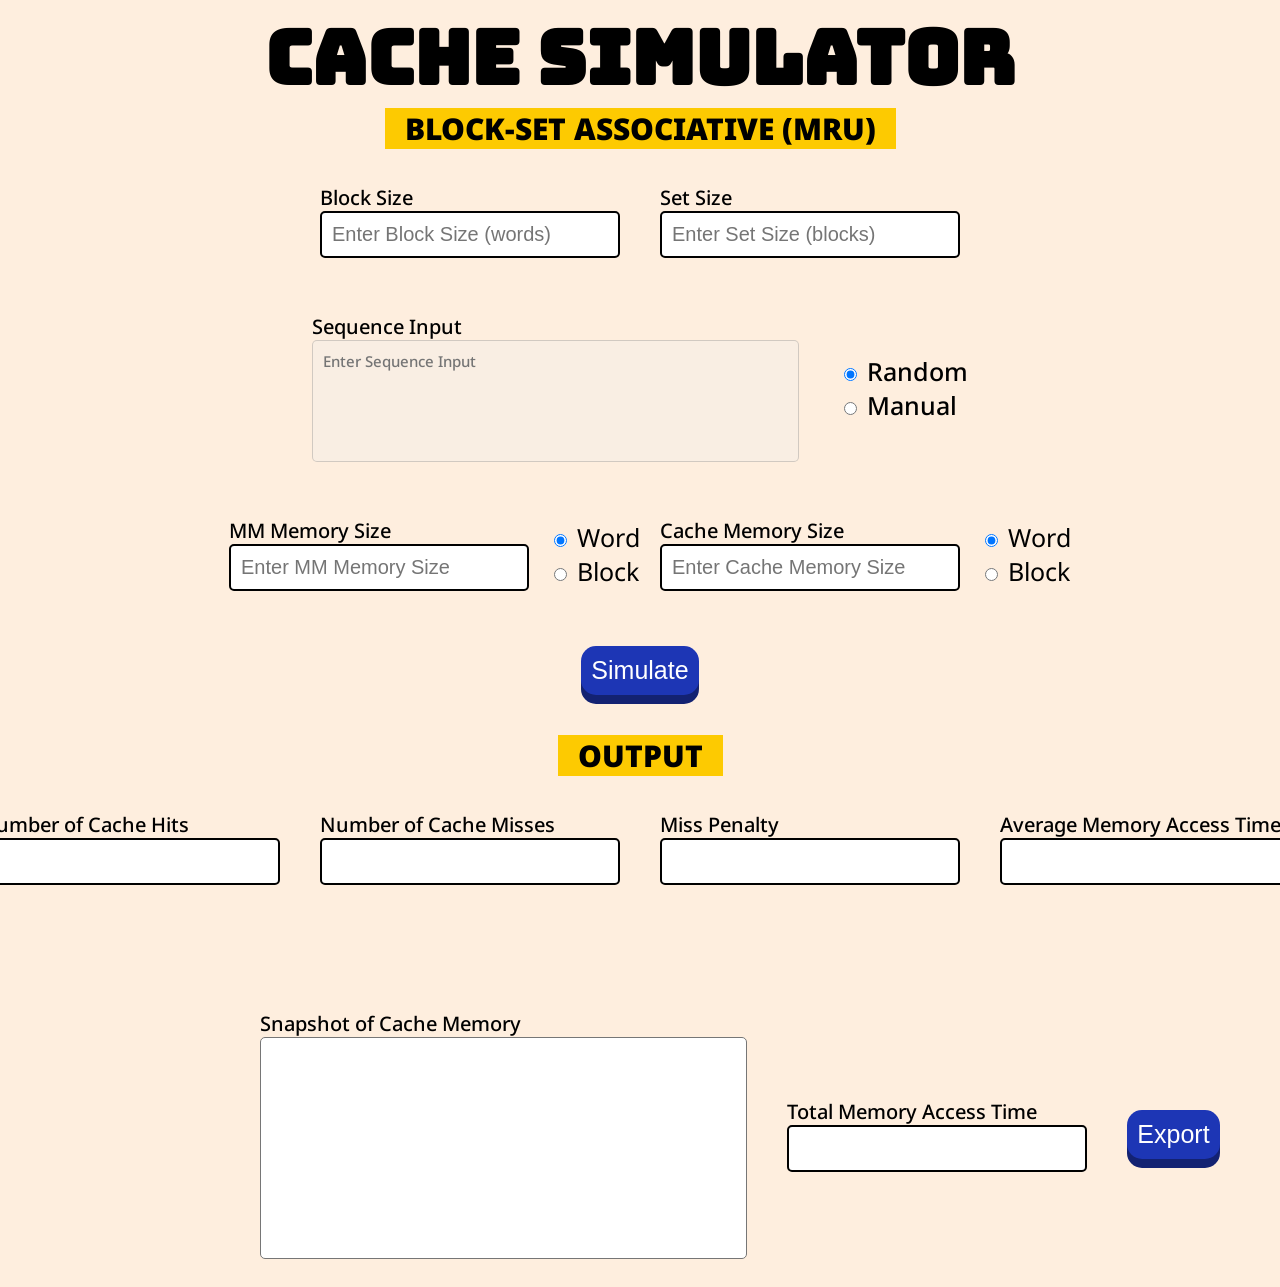
<file: index.html>
<!DOCTYPE html>
<html lang="en">
<head>
    <title>Cache Simulator</title>
    <link rel="preconnect" href="https://fonts.googleapis.com">
    <link rel="preconnect" href="https://fonts.gstatic.com" crossorigin>
    <link href="https://fonts.googleapis.com/css2?family=Bungee&display=swap" rel="stylesheet">
    <link href="https://fonts.googleapis.com/css2?family=Noto+Sans:ital,wght@0,100..900;1,100..900&display=swap" rel="stylesheet">
    <link rel="stylesheet" type="text/css" href="cache-sim-styles.css">
    <script src="cache-sim.js" defer></script>
</head>
<body>
<div class="cache-sim">
    <div class="header">
        <div class="title">
            Cache Simulator
        </div>
        <div class="title-2">
            <span> BLOCK-SET ASSOCIATIVE (MRU)</span>
        </div>
    </div>
    <form id="cache-sim-form" class="input">
        <div class="inputs">
            <div class="input-box">
                <label>Block Size</label>
                <input type="text" name="block_size" placeholder="Enter Block Size (words)">
            </div>
            <div class="input-box">
                <label>Set Size</label>
                <input type="text" name="set_size" placeholder="Enter Set Size (blocks)">
            </div>


        </div>
        <div class="inputs">
            <div class="input-box">
            <label>Sequence Input</label>
            <textarea id="sequence-input" rows="5" cols="50" placeholder="Enter Sequence Input" disabled></textarea>
            </div>
            <div class="input-box">
                <div class="radio-btn">
                    <label>
                        <input type="radio" name="input-mode" id="showRandom" checked>
                        Random
                    </label>
                    <br>
                    <label>
                        <input type="radio" name="input-mode" id="showManual">
                        Manual
                    </label>
                </div>
            </div>
        </div>
        <div class="inputs">
<!--            <div class="input-box">-->
<!--                <label>Word Size</label>-->
<!--                <input type="text" name="word_size" placeholder="Enter Word Size">-->
<!--            </div>-->
            <div class="input-box">
                <label>MM Memory Size</label>
                <input type="text" name="mm_memory_size" placeholder="Enter MM Memory Size">
            </div>
            <div class="radio-btn">
                <label>
                    <input type="radio" name="mm-mode" id="mmWord" checked>
                    Word
                </label>
                <br>
                <label>
                    <input type="radio" name="mm-mode" id="mmBlock">
                    Block
                </label>
            </div>
            <div class="input-box">
                <label>Cache Memory Size</label>
                <input type="text" name="cache_memory_size" placeholder="Enter Cache Memory Size">
            </div>
            <div class="radio-btn">
                <label>
                    <input type="radio" name="cm-mode" id="cmWord" checked>
                    Word
                </label>
                <br>
                <label>
                    <input type="radio" name="cm-mode" id="cmBlock">
                    Block
                </label>
            </div>
        </div>
        <div class="inputs">
            <div class="simulate-button">
                <button type="submit">Simulate</button>
            </div>
        </div>
        <div class="output">
            <div class="title-2">
               <span>OUTPUT</span>
            </div>
            <div class="inputs">
                <div class="input-box">
                    <label>Number of Cache Hits</label>
                    <input type="text" id="cache-hits" readonly>
                </div>
                <div class="input-box">
                    <label>Number of Cache Misses</label>
                    <input type="text" id="cache-misses" readonly>
                </div>
                <div class="input-box">
                    <label>Miss Penalty</label>
                    <input type="text" id="miss-penalty" readonly>
                </div>
                <div class="input-box">
                    <label>Average Memory Access Time</label>
                    <input type="text" id="average-access" readonly>
                </div>
            </div>
            <div class="cache-memory-container">
                <div class="cache-memory-grid" id="cache-memory-grid">
                    <!-- Grid will be generated here -->
                </div>
            </div>
            <div class="inputs">
                <div class="gitna">
                    <div class="input-box">
                        <label>Snapshot of Cache Memory</label>
                        <textarea id="snapshot" rows="10" cols="50" readonly></textarea>
                    </div>
                    <div class="input-box">
                        <label>Total Memory Access Time</label>
                        <input type="text" id="total-access" readonly>
                    </div>
                    <div class="input-box">
                        <button type="button" id="export-button">Export</button>
                    </div>
                </div>
            </div>
        </div>
    </form>
</div>
</body>
</html>
</file>
<file: cache-sim-styles.css>
body {
    background-color: #feeede;

}

.title {
    font-family: "Bungee", sans-serif;
    font-weight: 700;
    font-size: 75px;
    display: flex;
    align-items: center;
    flex-direction: column;
}

.title-2{
    font-family: "Noto Sans", sans-serif;
    font-weight: 1000;
    font-size: 30px;
    display: flex;
    align-items: center;
    flex-direction: column;

}

.title-2 span{
    padding-left: 20px;
    padding-right: 20px;
    background-color: #fdca01;
}

.inputs {
    display: flex;
    flex-direction: row;
    align-items: center;
    width: 100%;
    margin-top: 15px;
    justify-content: center; /* Center the contents horizontally */
}

.input-box{
    margin: 20px;
    font-size: 25px;
    font-family: "Noto Sans", sans-serif;
    font-weight: 500;
    display: flex;
    flex-direction: column;
}

.simulate-button {
    margin: 20px;
    font-size: 25px;
    font-family: "Noto Sans", sans-serif;
    font-weight: 500;
    display: flex;
    flex-direction: column;
    align-items: center;
    padding-bottom: 20px;
}

.input-box > label {
    font-size: 20px;
}

input[type=text] {
    width: 300px;
    padding: 10px;
    box-sizing: border-box;
    border: 2px solid black;
    font-size: 20px;
    border-radius: 5px;
  }

  .radio-btn{
    font-size: 25px;
    font-family: "Noto Sans", sans-serif;

  }


.radio-btn:hover input ~ .checkmark {
    background-color: #ccc;
  }

.radio-btn input:checked ~ .checkmark {
    background-color: #1d36b5;
  }



  .hidden {
    display: none;
}

button[type="submit"]{
    background-color: #1d36b5;
    font-size: 25px;
    padding: 10px;
    cursor: pointer;text-align: center;
    text-decoration: none;
    outline: none;
    color: #fff;
    border: none;
    border-radius: 15px;
    box-shadow: 0 9px #132272;
}

button[type="submit"]:active {
    background-color: #1d36b5;
    box-shadow: 0 5px #0c1547;
    transform: translateY(4px);
  }

button[type="submit"]:hover {
    background-color: #132375;
}


.title-3{
    font-family: "Noto Sans", sans-serif;
    font-weight: 1000;
    font-size: 30px;
    display: flex;
    align-items: center;
    flex-direction: column;
    border: 3px solid #fdca01;
    padding: 1px;
    width: 150px;
    margin: 20px 0px 30px 660px;
    background-color: #fdca01;

}

#sequence-input {
    resize: none;
    font-size: 15px;
    font-family: "Noto Sans", sans-serif;
    padding: 10px;
    font-weight: 500;
    border-radius: 5px;
}

#snapshot{
    resize: none;
    font-size: 15px;
    font-family: "Noto Sans", sans-serif;
    padding: 10px;
    font-weight: 500;
    border-radius: 5px;
}

#export-button{
    background-color: #1d36b5;
    font-size: 25px;
    padding: 10px;
    cursor: pointer;text-align: center;
    text-decoration: none;
    outline: none;
    color: #fff;
    border: none;
    border-radius: 15px;
    box-shadow: 0 9px #132272;
}

#export-button:active {
    background-color: #1d36b5;
    box-shadow: 0 5px #0c1547;
    transform: translateY(4px);
  }

#export-button:hover {
    background-color: #132375;
}

.gitna{
    display: flex;
    flex-direction: row;
    align-items: center;
    margin-left: 200px;
}

.make-gitna{
    margin-left: 660px;
}
.cache-memory-grid {
    display: flex;
    flex-direction: column;
    align-items: center;
    gap: 20px;
    margin-top: 30px;
    font-family: 'Arial', sans-serif;
    padding: 20px;
    border-radius: 10px;
}

.cache-row {
    display: flex;
    align-items: stretch;
    gap: 10px;
}

.set-label-block {
    width: 60px;
    text-align: center;
    font-weight: bold;
    color: #ffffff;
    background-color: #4a90e2;
    padding: 10px;
    border-radius: 5px;
    display: flex;
    align-items: center;
    justify-content: center;
}

.block-header {
    width: 120px;
    text-align: center;
    font-weight: bold;
    color: #1a5f7a;
    background-color: #e0f2fe;
    padding: 10px;
    border-radius: 5px;
}

.cache-block {
    width: 120px;
    border: 2px solid #86b7fe;
    border-radius: 5px;
    padding: 10px;
    background-color: white;
    box-shadow: 0 2px 4px rgba(0, 0, 0, 0.05);
    display: flex;
    flex-direction: column;
}

.sequence-element {
    border: 1px solid #d1e7dd;
    padding: 5px;
    margin-bottom: 5px;
    background-color: #f0f9ff;
    text-align: center;
    border-radius: 3px;
    font-size: 0.9em;
    color: #0a3622;
}

.header-row {
    margin-bottom: 15px;
}
</file>
